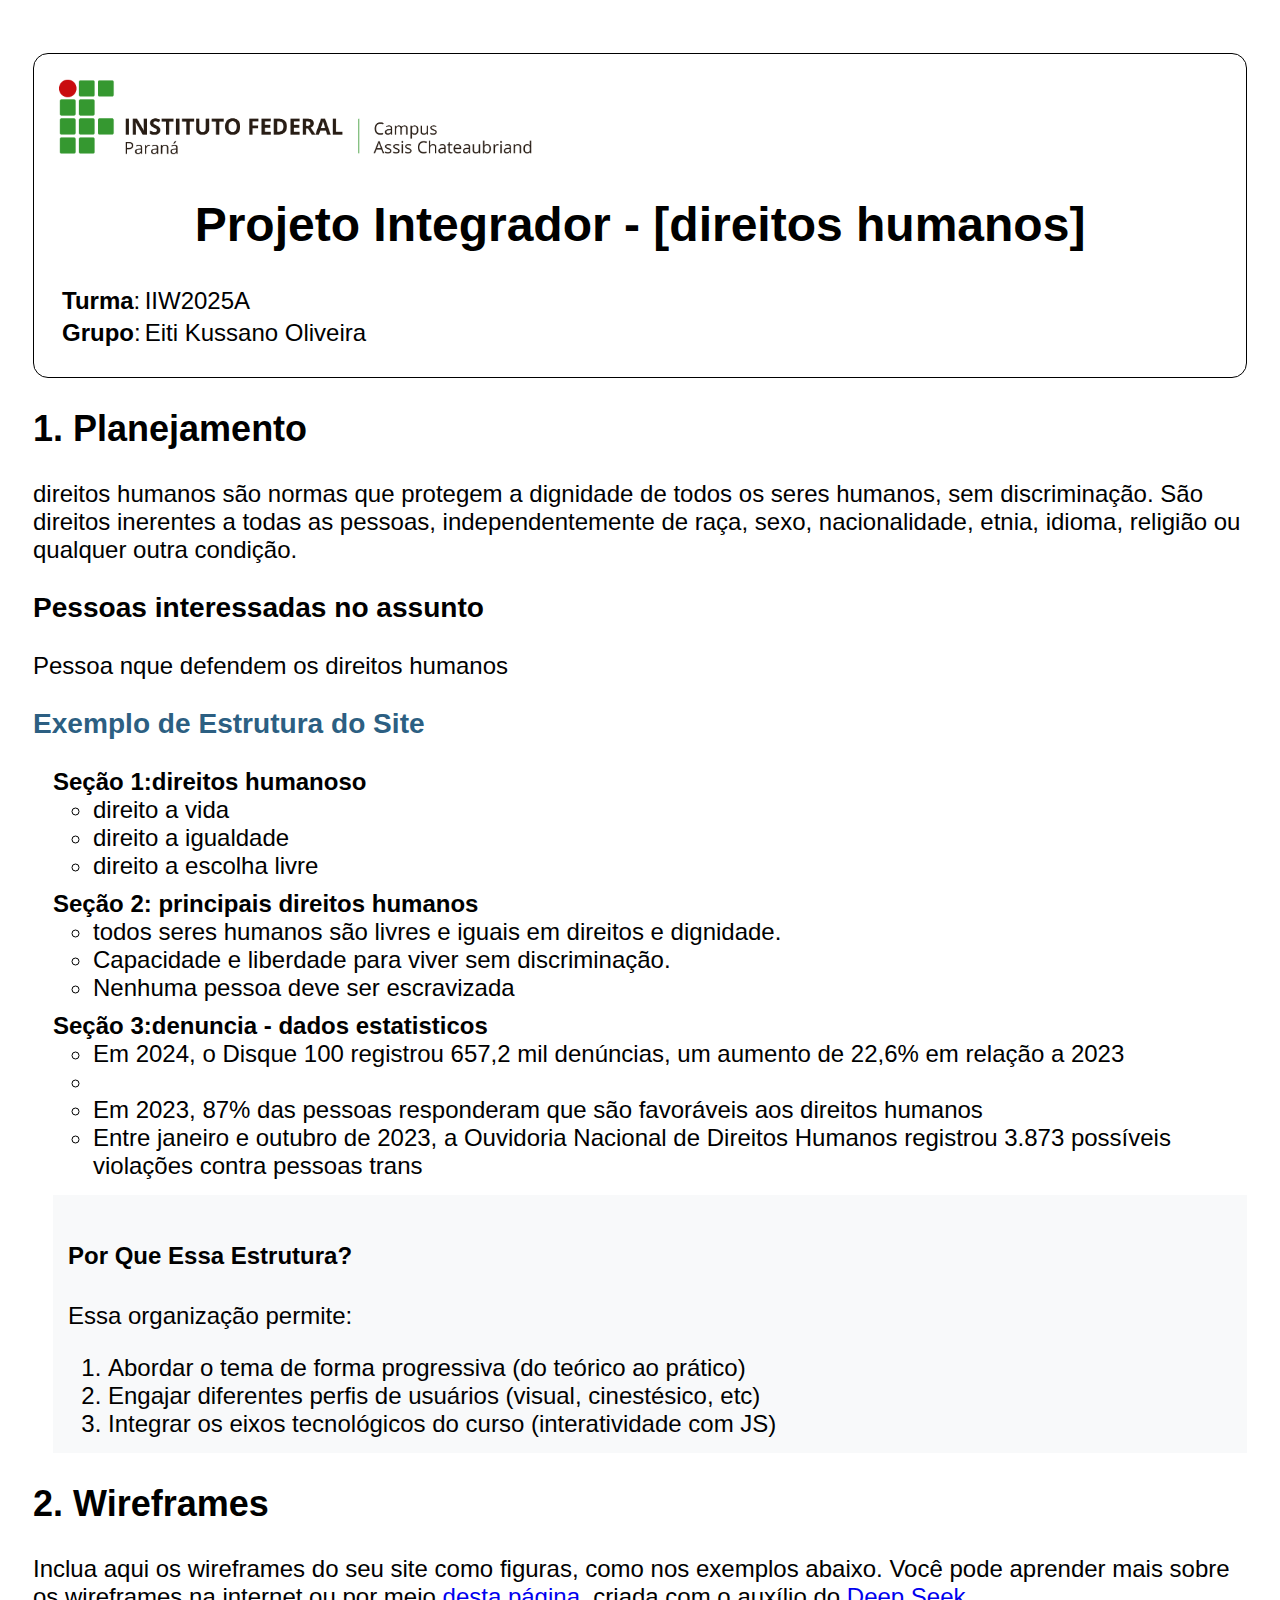
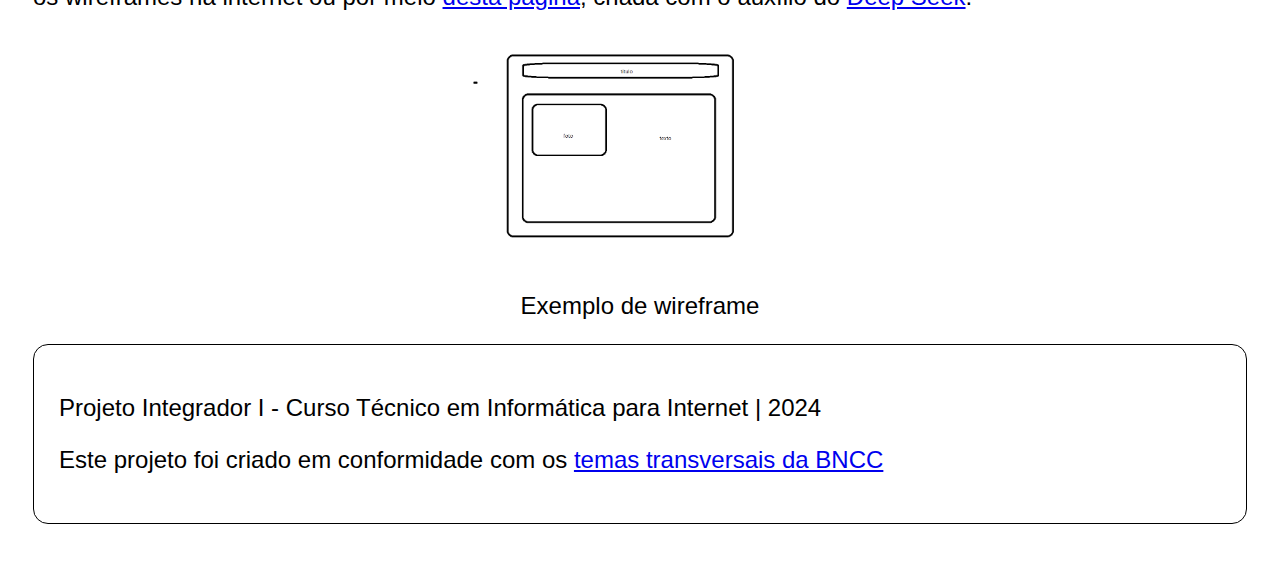
<file: index.html>
<!DOCTYPE html>
<html lang="pt-br">

<head>
    <meta charset="UTF-8">
    <meta name="viewport" content="width=device-width, initial-scale=1.0">
    <link rel="stylesheet" href="./CSS/estilos.css">
    <title>Projeto Integrador I</title>
</head>

<body style="padding: 25px;">
    <!-- CABEÇALHO DO PROJETO -->
    <header class="caixa-bordas-redondas">
        <img src="./figuras/assis-horizontal-2.png" alt="" height="80">
            <h1 style="text-align: center;">Projeto Integrador - [direitos humanos]</h1>
        <table>
            <tr>
                <td><strong>Turma</strong>: </td>
                <td>IIW2025A</td>
            </tr>
            <tr>
                <td><strong>Grupo</strong>: </td>
                <td>Eiti Kussano Oliveira</td>
            </tr>
            <tr>
               
        </table>
    </header>

    <!-- SEÇÃO DE PLANEJAMENTO -->
    <div>
        <h2>1. Planejamento</h2>

        <!-- TEMA -->
        <div>
            <h3></h3>
            <p>direitos humanos são normas que protegem a dignidade de todos os seres humanos, sem discriminação. São direitos inerentes a todas as pessoas, independentemente de raça, sexo, nacionalidade, etnia, idioma, religião ou qualquer outra condição. </p>
        </div>

        <!-- PÚBLICO-ALVO -->
        <div>
            <h3>Pessoas interessadas no assunto</h3>
             Pessoa nque defendem os direitos humanos 
        </div>

        <!-- SEÇÕES -->
        <div>
       
            <h3 style="color: #2c5f82;">Exemplo de Estrutura do Site</h3>
            
          
            <!-- LISTA DE SEÇÕES -->
            <ul style="list-style-type: none; padding-left: 20px;">
                <li style="margin: 10px 0;">
                    <strong>Seção 1:direitos humanoso</strong>
                    <ul>
                        <li>direito a vida</li>
                        <li>direito a igualdade</li>
                        <li>direito a escolha livre</li>
                    </ul>
                </li>
                
                <li style="margin: 10px 0;">
                    <strong>Seção 2: principais direitos humanos</strong>
                    <ul>
                        <li>todos seres humanos são livres e iguais em direitos e dignidade.</li>
                        <li>Capacidade e liberdade para viver sem discriminação.</li>
                        <li>Nenhuma pessoa deve ser escravizada</li>
                    </ul>
                </li>
                
                <li style="margin: 10px 0;">
                    <strong>Seção 3:denuncia - dados estatisticos</strong>
                    <ul>
                        <li>Em 2024, o Disque 100 registrou 657,2 mil denúncias, um aumento de 22,6% em relação a 2023 <li>
                        <li>Em 2023, 87% das pessoas responderam que são favoráveis aos direitos humanos</li>
                        <li>Entre janeiro e outubro de 2023, a Ouvidoria Nacional de Direitos Humanos registrou 3.873 possíveis violações contra pessoas trans
                        </li>
                    </ul>
                </li>
                
            

            <!-- JUSTIFICATIVA -->
            <div style="background-color: #f8f9fa; padding: 15px; margin-top: 15px;">
                <h4>Por Que Essa Estrutura?</h4>
                <p>Essa organização permite:</p>
                <ol>
                    <li>Abordar o tema de forma progressiva (do teórico ao prático)</li>
                    <li>Engajar diferentes perfis de usuários (visual, cinestésico, etc)</li>
                    <li>Integrar os eixos tecnológicos do curso (interatividade com JS)</li>
                </ol>
            </div>
        </div>

    </div>

    <!-- SEÇÃO DE WIREFRAMES -->
    <div>
        <h2>2. Wireframes</h2>

        <p>Inclua aqui os wireframes do seu site como figuras, 
            como nos exemplos abaixo. 
            Você pode aprender mais sobre os wireframes na internet ou 
            por meio <a href="./wireframes.html" target="_blank">desta página</a>,
            criada com o auxílio do <a href="https://www.deepseek.com">Deep Seek</a>.
        </p>
        <figure class="fig-wireframe">
            <img src="./wireframe.png" 
                 alt="Wireframe 1"
                 >
            <figcaption>Exemplo de wireframe</figcaption>
        </figure>
    </div>

    <!-- RODAPÉ -->
    <footer class="caixa-bordas-redondas">
        <p>Projeto Integrador I - Curso Técnico em Informática para Internet | 2024</p>
        <p>Este projeto foi criado em conformidade com os
            <a href="https://drive.google.com/file/d/1l7pSHpQlaIkOTai41PK9HiEQSAQ93yaH/view?usp=sharing"
                target="_blank">
                temas transversais da BNCC
            </a>
        </p>
    </footer>
</body>

</html>
</file>
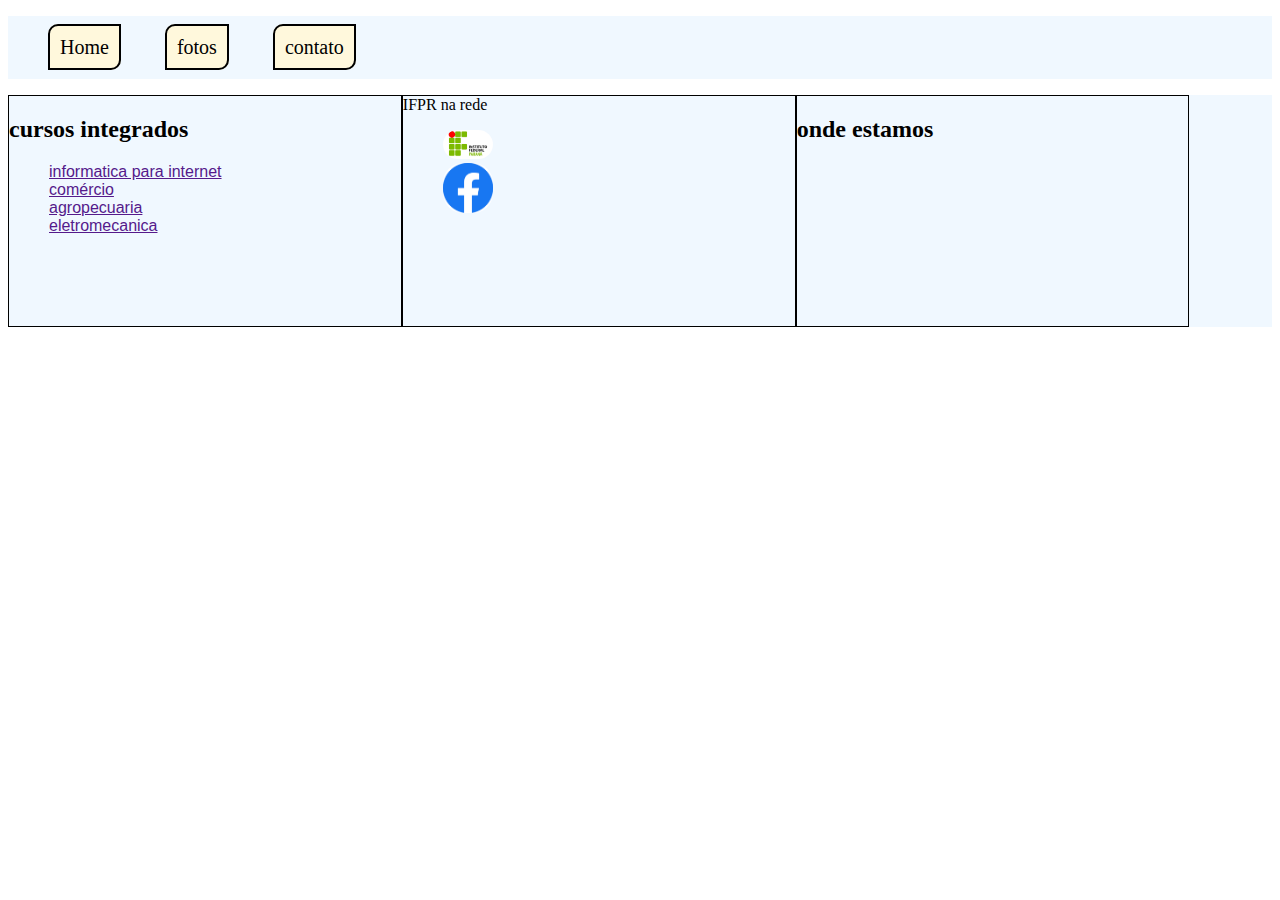
<file: pagina1/Eiti/index.html>
<!DOCTYPE html>
<html lang="en">
<head>
    <meta charset="UTF-8">
    <meta name="viewport" content="width=device-width, initial-scale=1.0">
    <title>Document</title>
</head>
<body>
    <!DOCTYPE html>
<html lang="PT-BR">
<head>
    <meta charset="UTF-8">
    <meta name="viewport" content="width=device-width, initial-scale=1.0">
    <title>Document</title>
    <title>Minha página social</title>
    <link rel="stylesheet" href="css/estilo.css">
</head>
<body>
    <header>
        <nav>
            <ul>
                
                <a href="index.html"><li>Home</li></a>
                <a href="imagens/images.jfif"><li>fotos</li></a>
                <a href="contato.html"><li>contato</li></a>
            </ul>
        </nav>

    </header>

    <main>

    </main>

    <footer>
        
        <div class="rodape">
            <h2>cursos integrados</h2>
            <ul>
                <li><a href="">informatica para internet</a></li>
                <li><a href="">comércio</a></li>
                <li><a href="">agropecuaria</a></li>
                <li><a href="">eletromecanica</a></li>
            </ul>
        </div>

        <div class="rodape">
            </h2>IFPR na rede </h2>
            <ul>
                <li><a href="https://instagram.com/ifpr-assis"><img src="imagem/-5b4df54a4de79.webp"></a></li>
                <li><a href="https://facebook.com/ifpr-assis"><img src="imagem/download.png"></a></li>


            </ul>
        </div>

        <div class="rodape">
            <h2>onde estamos</h2>
        <iframe src="https://www.google.com/maps/embed?pb=!1m18!1m12!1m3!1d3633.3824938697644!2d-53.509914924643724!3d-24.402775978230892!2m3!1f0!2f0!3f0!3m2!1i1024!2i768!4f13.1!3m3!1m2!1s0x94f3a9c6591382c9%3A0x1455e88df731e652!2sInstituto%20Federal%20do%20Paran%C3%A1%20-%20IFPR%2C%20Campus%20Assis%20Chateaubriand!5e0!3m2!1spt-BR!2sbr!4v1744052117829!5m2!1spt-BR!2sbr" width="400" height="145" style="border:0;" allowfullscreen="" loading="lazy" referrerpolicy="no-referrer-when-downgrade"></iframe>

        </div>      
        <div class="limpa-float"></div>
      
    </footer>
   
</html>

</body>
</html>
</file>
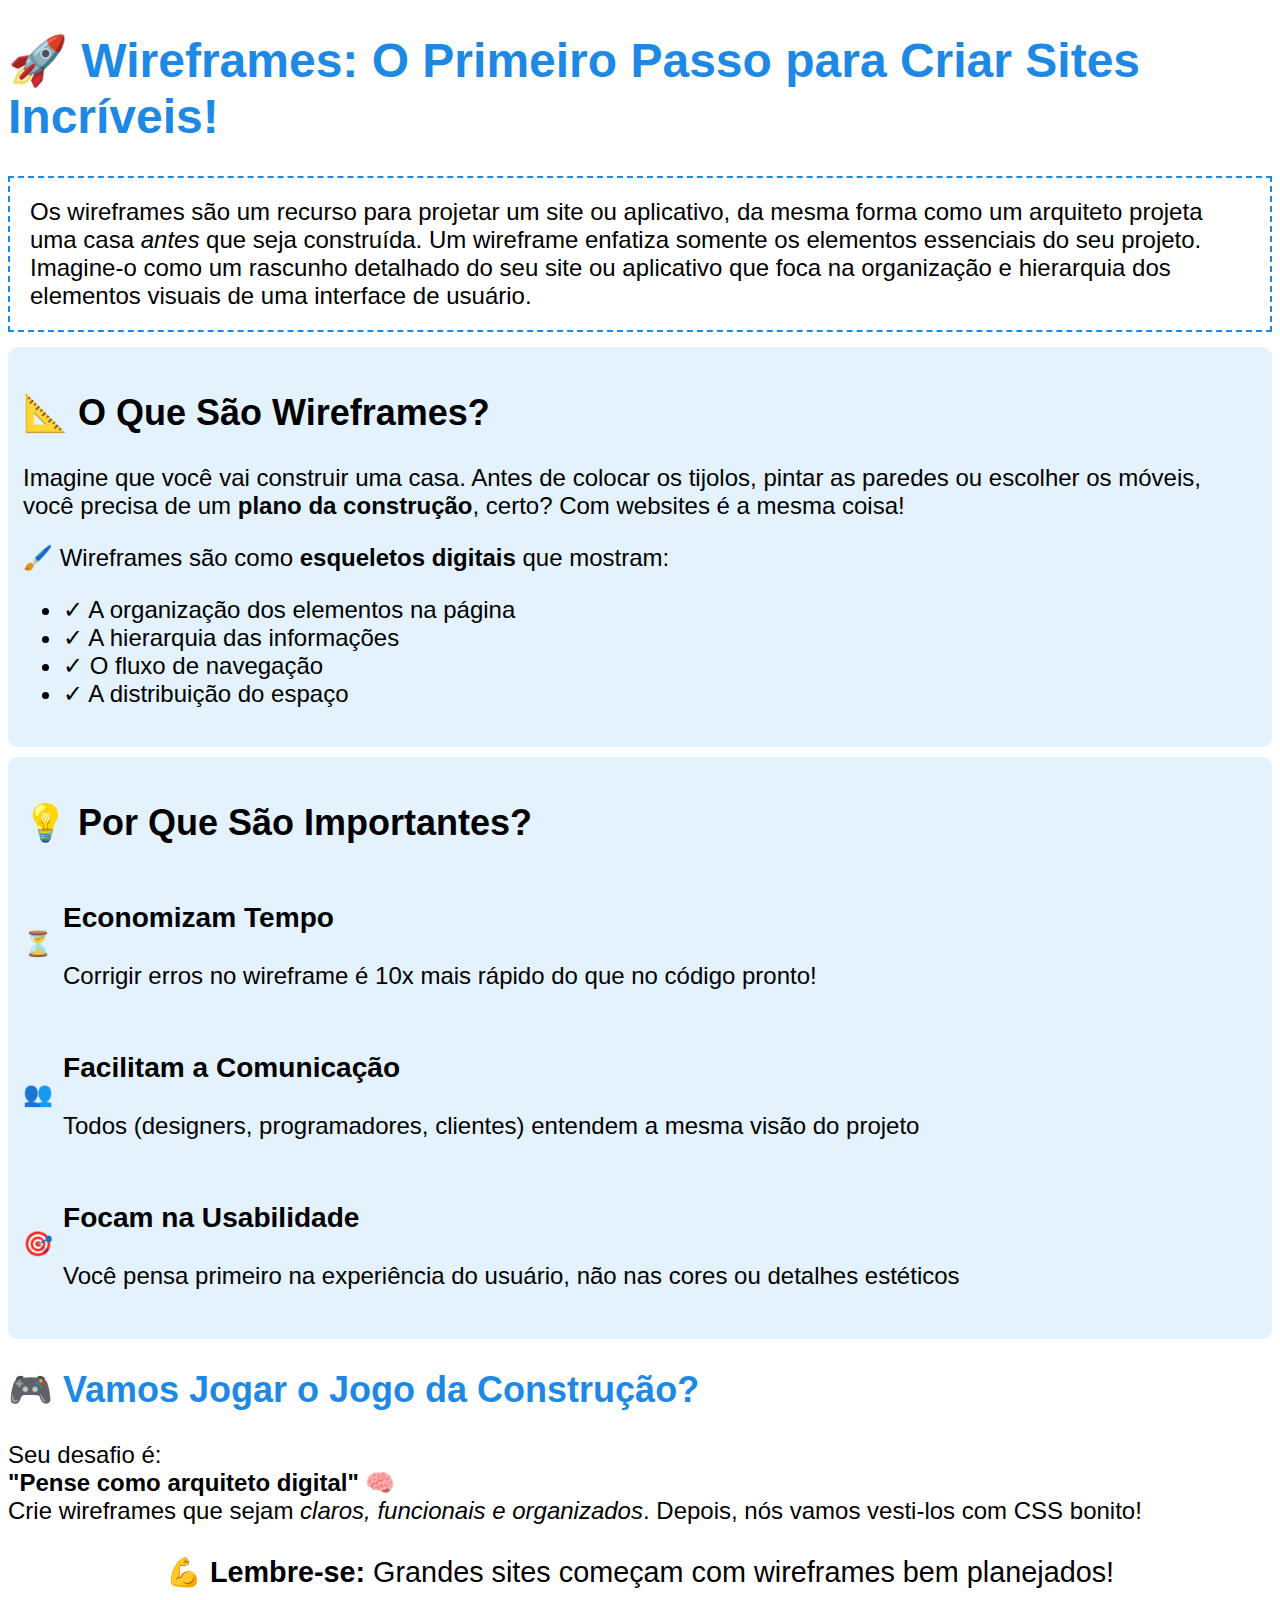
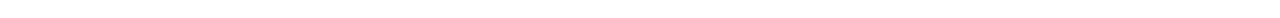
<file: wireframes.html>
<!DOCTYPE html>
<html lang="pt-BR">

<head>
    <meta charset="UTF-8">
    <link rel="stylesheet" href="./CSS/estilos.css">
</head>

<body>

    <h1 style="color: #1e88e5;">🚀 Wireframes: O Primeiro Passo para Criar Sites Incríveis!</h1>
    <div class="box-wireframe">
        Os wireframes são um recurso para projetar um site ou aplicativo, da mesma forma
        como um arquiteto projeta uma casa <em>antes</em> que seja construída.
        Um wireframe enfatiza somente os elementos essenciais do seu projeto. 
        Imagine-o como um rascunho detalhado do seu site ou aplicativo que foca 
        na organização e hierarquia dos elementos visuais de uma interface de usuário.
    </div>

    <div class="destaque">
        <h2>📐 O Que São Wireframes?</h2>
        <p>Imagine que você vai construir uma casa. Antes de colocar os tijolos, pintar as paredes ou escolher os
            móveis, você precisa de um <strong>plano da construção</strong>, certo? Com websites é a mesma coisa! </p>

        <p>🖌️ Wireframes são como <strong>esqueletos digitais</strong> que mostram:</p>
        <ul>
            <li>✓ A organização dos elementos na página</li>
            <li>✓ A hierarquia das informações</li>
            <li>✓ O fluxo de navegação</li>
            <li>✓ A distribuição do espaço</li>
        </ul>
    </div>

    <div class="destaque">
        <h2>💡 Por Que São Importantes?</h2>
        <div style="display: flex; align-items: center; margin: 10px 0;">
            <span class="icone">⏳</span>
            <div>
                <h3>Economizam Tempo</h3>
                <p>Corrigir erros no wireframe é 10x mais rápido do que no código pronto!</p>
            </div>
        </div>

        <div style="display: flex; align-items: center; margin: 10px 0;">
            <span class="icone">👥</span>
            <div>
                <h3>Facilitam a Comunicação</h3>
                <p>Todos (designers, programadores, clientes) entendem a mesma visão do projeto</p>
            </div>
        </div>

        <div style="display: flex; align-items: center; margin: 10px 0;">
            <span class="icone">🎯</span>
            <div>
                <h3>Focam na Usabilidade</h3>
                <p>Você pensa primeiro na experiência do usuário, não nas cores ou detalhes estéticos</p>
            </div>
        </div>
    </div>

    <h2 style="color: #1e88e5;">🎮 Vamos Jogar o Jogo da Construção?</h2>
    <p>Seu desafio é: <br>
        <strong>"Pense como arquiteto digital"</strong> 🧠<br>
        Crie wireframes que sejam <em>claros, funcionais e organizados</em>. Depois, nós vamos vesti-los com CSS bonito!
    </p>

    <p style="font-size: 1.2em; text-align: center; margin-top: 30px;">
        💪 <strong>Lembre-se:</strong> Grandes sites começam com wireframes bem planejados!
    </p>

</body>

</html>
</file>
<file: CSS/estilos.css>
.caixa-bordas-redondas {
    border: 1px solid black;
    padding: 25px;
    border-radius: 15px;
    margin-top: 20px;
    margin-bottom: 20px;
}

.fig-wireframe {
    figcaption {
        text-align: center;
    }

    img {
        width: 100%;
    }

    width: 500px;
    margin-left: auto;
    margin-right: auto;
}


.destaque {
    background-color: #e3f2fd;
    padding: 15px;
    border-radius: 10px;
    margin: 10px 0;
}

.box-wireframe {
    border: 2px dashed #1e88e5;
    padding: 20px;
    margin: 15px 0;
}

.icone {
    font-size: 24px;
    margin-right: 10px;
}

body {
    font-family: sans-serif, Arial, Helvetica;
    font-size: 1.5em;
}


.estrutura {
    margin: 20px 0;
    padding: 15px;
    border: 1px solid #e0e0e0;
    width: 80%;
    margin-left: auto;
    margin-right: auto;
    }
</file>
<file: pagina1/Eiti/css/estilo.css>
nav li{
    transition: 2s;
   display: inline;
    background-color: cornsilk;
    list-style: none;
    margin: 20px;
    padding: 10px;
    width: 50px;
    border: 2px solid #000;
    border-radius: 10px 0px;
}
nav A{
    text-decoration: none;
    color: #000;
    font-size: 15pt;
}
 nav ul{
    background-color: aliceblue;
    padding: 20px;
}
nav li:hover {
    background-image: linear-gradient(to top, #121212,);
    transition: 2s;
}

nav li{
    transition: 2s;
}
footer{
    background-color: aliceblue;
}
.rodape {
    width: 31%;
    border: 1px solid  #000;
    float: left;
    height: 230px;
}
.limpa-float{
    clear: both;
}
.rodape img{
    width: 50px;
    border-radius: 20px;
}
footer li {list-style-type: none; display: inline
Display: inline}
.rodape img{width: 50px;
border-radius: 20px;}
.rodape img:hover{ transform: scale(1.5);
    transition: 3s;
}
.rodape li{
    list-style:none;
    
}

.rodape li:hover{
    background-color: #c0c0c0;
}
.rodape A {text-decoration-none: 
    color rgb(4,75,4);
font-family:Arial, Helvetica, sans-serif;}
</file>
